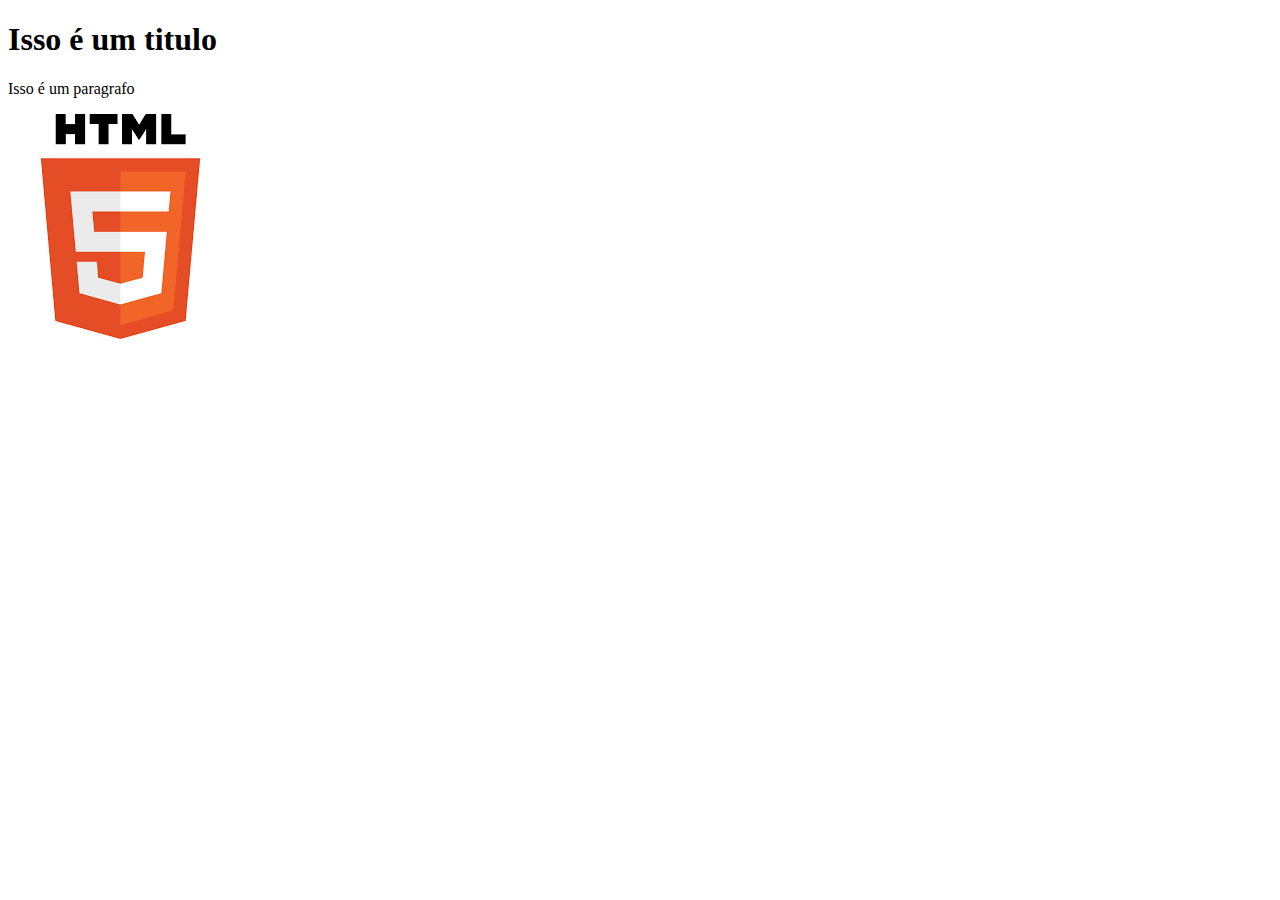
<file: index.html>
<!DOCTYPE html>
<html lang="pt-br">
<head>
    <meta charset="UTF-8">
    <meta http-equiv="X-UA-Compatible" content="IE=edge">
    <meta name="viewport" content="width=device-width, initial-scale=1.0">
    <title>Nome da pagina</title>
</head>
<body>
    <h1>Isso é um titulo</h1>
    <p>Isso é um paragrafo</p>
    <img src="Imagens/html.png" alt="Logo do HTML 5">
</body>
</html>
</file>
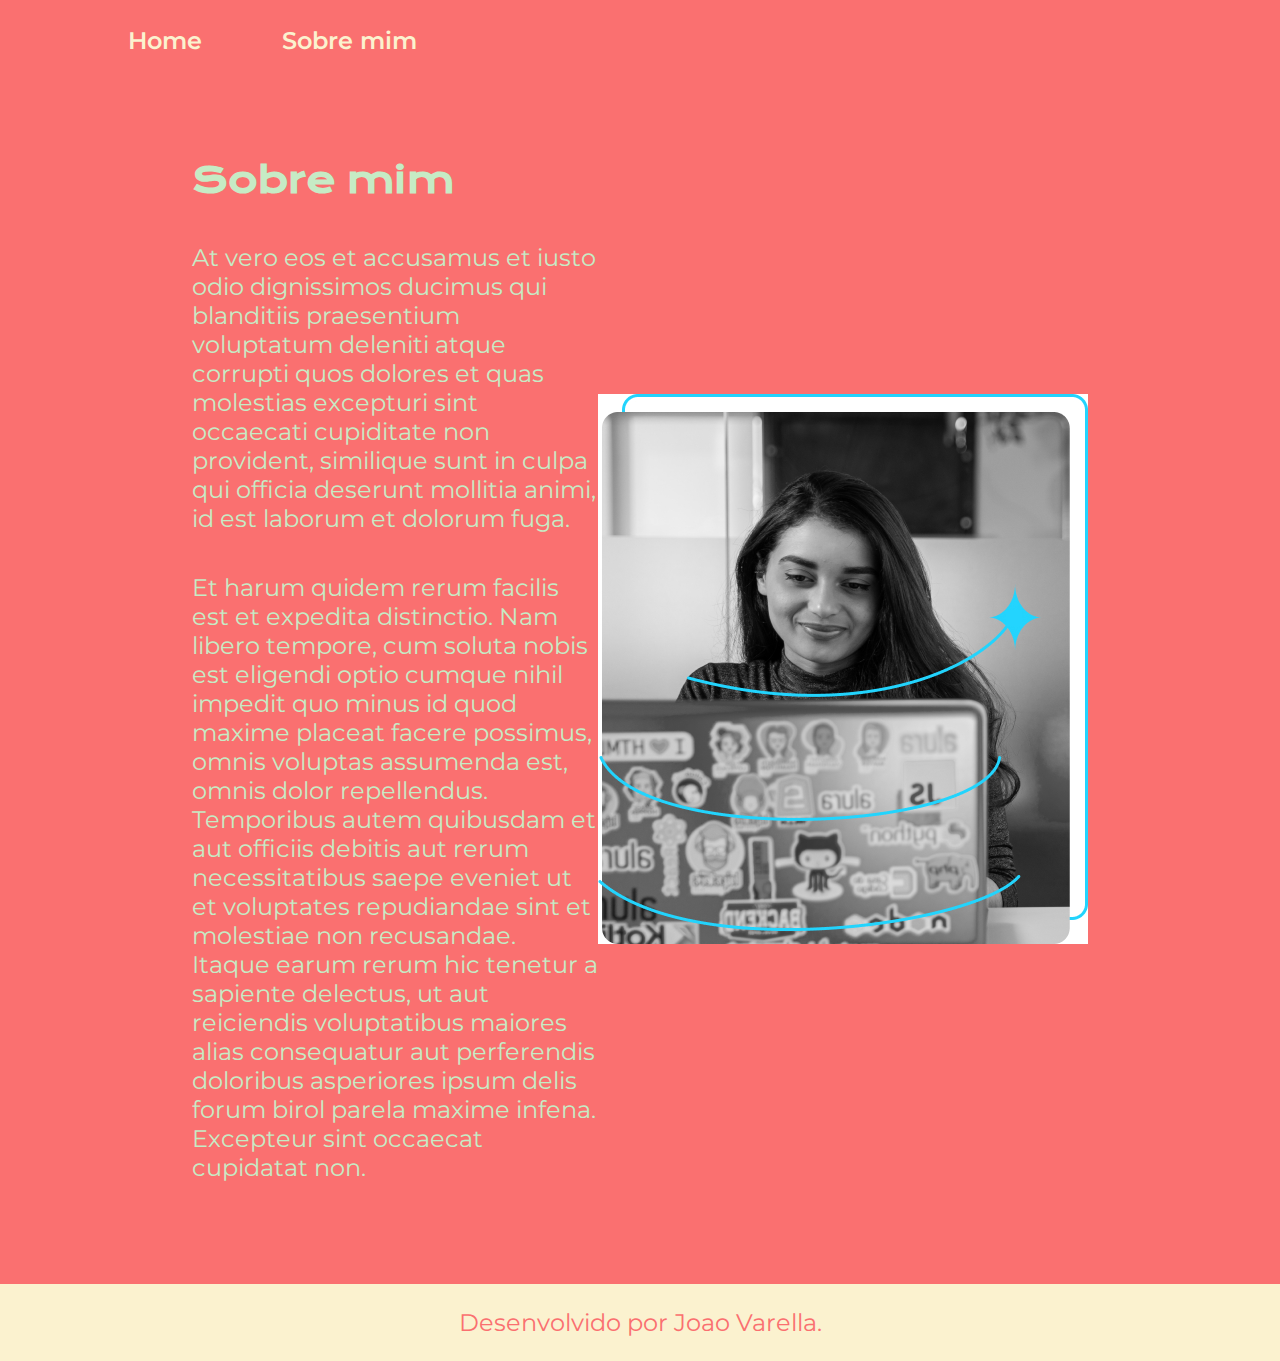
<file: about.html>
<!DOCTYPE html>
<html lang="pt-br">
<head>
    <meta charset="UTF-8">
    <meta name="viewport" content="width=device-width, initial-scale=1.0">
    <link rel="stylesheet" href="./estilos/style.css">
    <title>Sobre mim</title>
</head>
<body>
    <header class="cabecalho">
        <nav class="cabecalho__menu">
            <a class="cabecalho__menu__link" href="index.html">Home</a>
            <a class="cabecalho__menu__link" href="about.html">Sobre mim</a>
            <!-- <a class="cabecalho__menu__link" href="curriculo.html">Curriculo</a> -->
        </nav>

    </header>
    <main class="apresentacao">
        <section class="apresentacao__conteudo">
            <H1 class="apresentacao__conteudo__titulo">Sobre mim</H1>
            <p class="apresentacao__conteudo__texto">At vero eos et accusamus et iusto odio dignissimos ducimus qui blanditiis praesentium voluptatum deleniti atque corrupti quos dolores et quas molestias excepturi sint occaecati cupiditate non provident, similique sunt in culpa qui officia deserunt mollitia animi, id est laborum et dolorum fuga.</p>
            <p class="apresentacao__conteudo__texto">Et harum quidem rerum facilis est et expedita distinctio. Nam libero tempore, cum soluta nobis est eligendi optio cumque nihil impedit quo minus id quod maxime placeat facere possimus, omnis voluptas assumenda est, omnis dolor repellendus. Temporibus autem quibusdam et aut officiis debitis aut rerum necessitatibus saepe eveniet ut et voluptates repudiandae sint et molestiae non recusandae. Itaque earum rerum hic tenetur a sapiente delectus, ut aut reiciendis voluptatibus maiores alias consequatur aut perferendis doloribus asperiores ipsum delis forum birol parela maxime infena. Excepteur sint occaecat cupidatat non.</p>
        </section>
        <img src="Imagens/Imagem.jpg" alt="Foto da Joana Santos programando">
    </main>
    <footer class="rodape">
        <p>Desenvolvido por Joao Varella.</p>
    </footer>
</body>
</html>
</file>
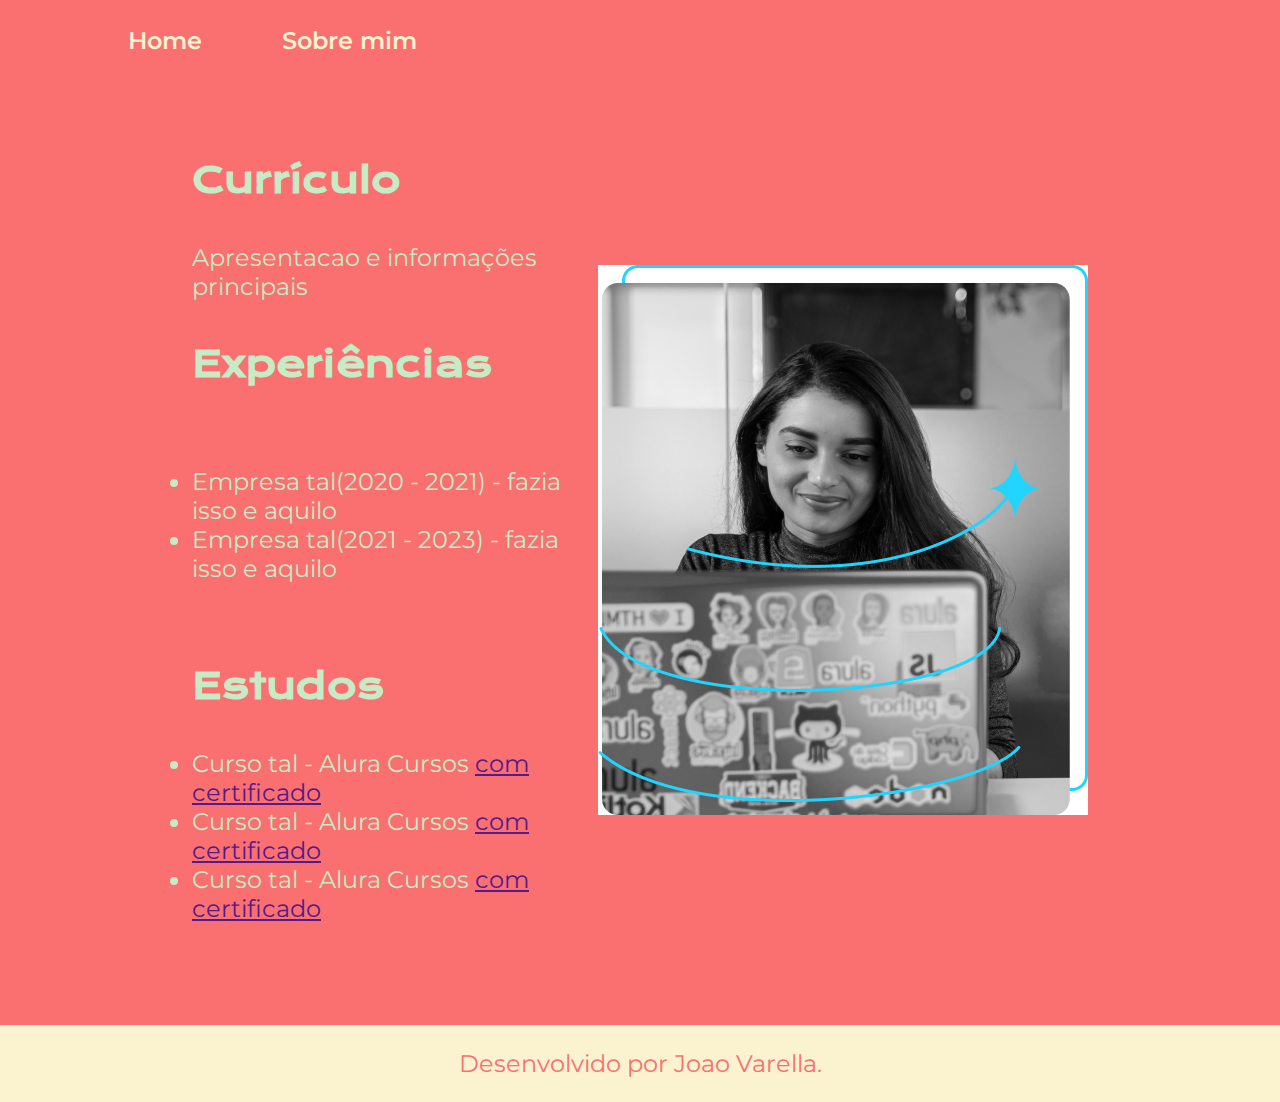
<file: curriculo.html>
<!DOCTYPE html>
<html lang="pt-br">
<head>
    <meta charset="UTF-8">
    <meta name="viewport" content="width=device-width, initial-scale=1.0">
    <link rel="stylesheet" href="./estilos/style.css">
    <title>Curriculo</title>
</head>
<body>
    <header class="cabecalho">
        <nav class="cabecalho__menu">
            <a class="cabecalho__menu__link" href="index.html">Home</a>
            <a class="cabecalho__menu__link" href="about.html">Sobre mim</a>
            <!-- <a class="cabecalho__menu__link" href="curriculo.html">Curriculo</a> -->
        </nav>
    </header>

    <main class="apresentacao">
        <section class="apresentacao__conteudo">
            <h1 class="apresentacao__conteudo__titulo">Currículo</h1>
            <p class="apresentacao__conteudo__texto">Apresentacao e informações principais</p>
            <h2 class="apresentacao__conteudo__titulo">Experiências</h2>
            <p class="apresentacao__conteudo__texto">
            <ul class="apresentacao__conteudo__texto">
                <li>Empresa tal(2020 - 2021) - fazia isso e aquilo</li>
                <li>Empresa tal(2021 - 2023) - fazia isso e aquilo</li>
            </ul>
            </p>

        
            <h2 class="apresentacao__conteudo__titulo">Estudos</h2>
            <div class="apresentacao__conteudo__texto">
            <ul class="apresentacao__conteudo__texto">
                <li>Curso tal - Alura Cursos <a href="">com certificado</a></li>
                <li>Curso tal - Alura Cursos <a href="">com certificado</a></li>
                <li>Curso tal - Alura Cursos <a href="">com certificado</a></li>
            </ul>
            </div>
        </section>
        <img src="Imagens/Imagem.jpg" alt="Foto da Joana Santos programando">
    </main>
    <footer class="rodape">
        <p>Desenvolvido por Joao Varella.</p>
    </footer>
    
</body>
</html>
</file>
<file: estilos/style.css>
@import url('https://fonts.googleapis.com/css2?family=Krona+One&family=Montserrat:wght@400;600&display=swap');

:root{
    --cor-primaria: #FA7070;
    --cor-secundaria: #C6EBC5;
    --cor-terciaria: #FBF2CF;
    --cor-hover: #A1C298;

    --font-primaria: 'Krona One', sans-serif;
    --font-secundaria: 'Montserrat', sans-serif;
}

*{
    margin: 0;
    padding: 0;
    
}

body{
    box-sizing: border-box;
    background-color: var(--cor-primaria);
    color: var(--cor-secundaria);    
}



.titulo-destaque{
    color: var(--cor-terciaria);
}

.cabecalho{
    padding: 2% 0 0 10%;
}

.cabecalho__menu{
    display: flex;
    gap: 80px;
}

.cabecalho__menu__link{
    font-family: var(--font-secundaria);
    font-size: 24px;
    font-weight: 600;
    text-decoration: none;
    color: var(--cor-terciaria);
}


.apresentacao{
    padding: 8% 15%;
    display: flex;
    align-items: center;
    justify-content: space-between;
}

.apresentacao__conteudo{
    width: 615px;
    display: flex;
    flex-direction: column;
    gap: 40px;
}

.apresentacao__conteudo__titulo{
    font-size: 36px;
    font-family: var(--font-primaria)
}

.apresentacao__conteudo__texto{
    font-size: 24px;
    font-family: var(--font-secundaria)
}

.apresentacao__links{
    display: flex;
    flex-direction: column;
    justify-content: space-between;
    align-items: center;
    gap: 32px;
}

.apresentacao__links__subtitulo{
    font-family: var(--font-primaria);
    font-weight: 400;
    font-size: 24px;

}

.apresentacao__links__link{
    display: flex;
    justify-content: center;
    width: 378px;
    padding: 21.5px 0;
    text-align: center;
    border: 2px solid var(--cor-terciaria);
    border-radius: 8px;
    font-size: 24px;
    font-weight: 600;
    text-decoration: none;
    color: var(--cor-secundaria);
    font-family: var(--font-secundaria);
    gap: 16px;
}

.apresentacao__links__link:hover{
    background-color: var(--cor-hover);
    padding: 3%;
}

.rodape{
    background-color: var(--cor-terciaria);
    color: var(--cor-primaria);
    text-align: center;
    padding: 24px;
    font-family: var(--font-secundaria);
    font-weight: 400;
    font-size: 24px;

}
</file>
